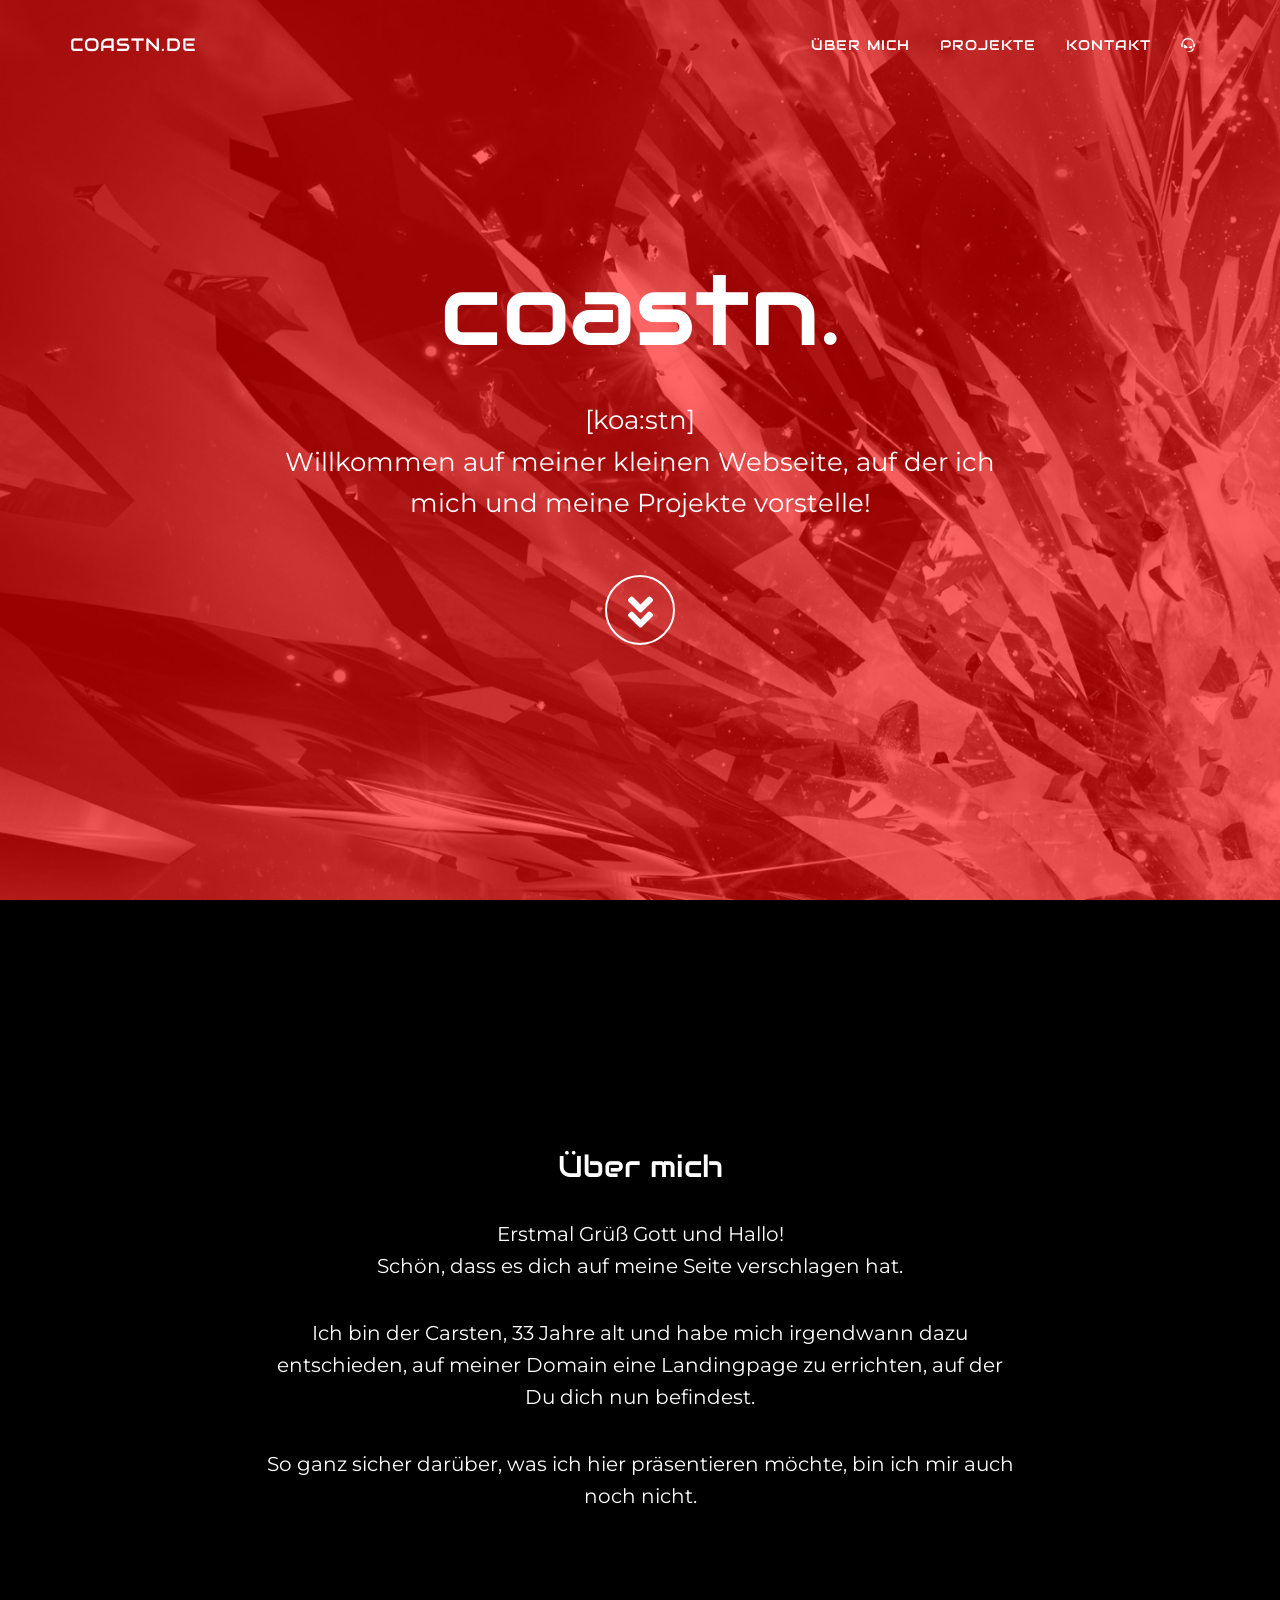
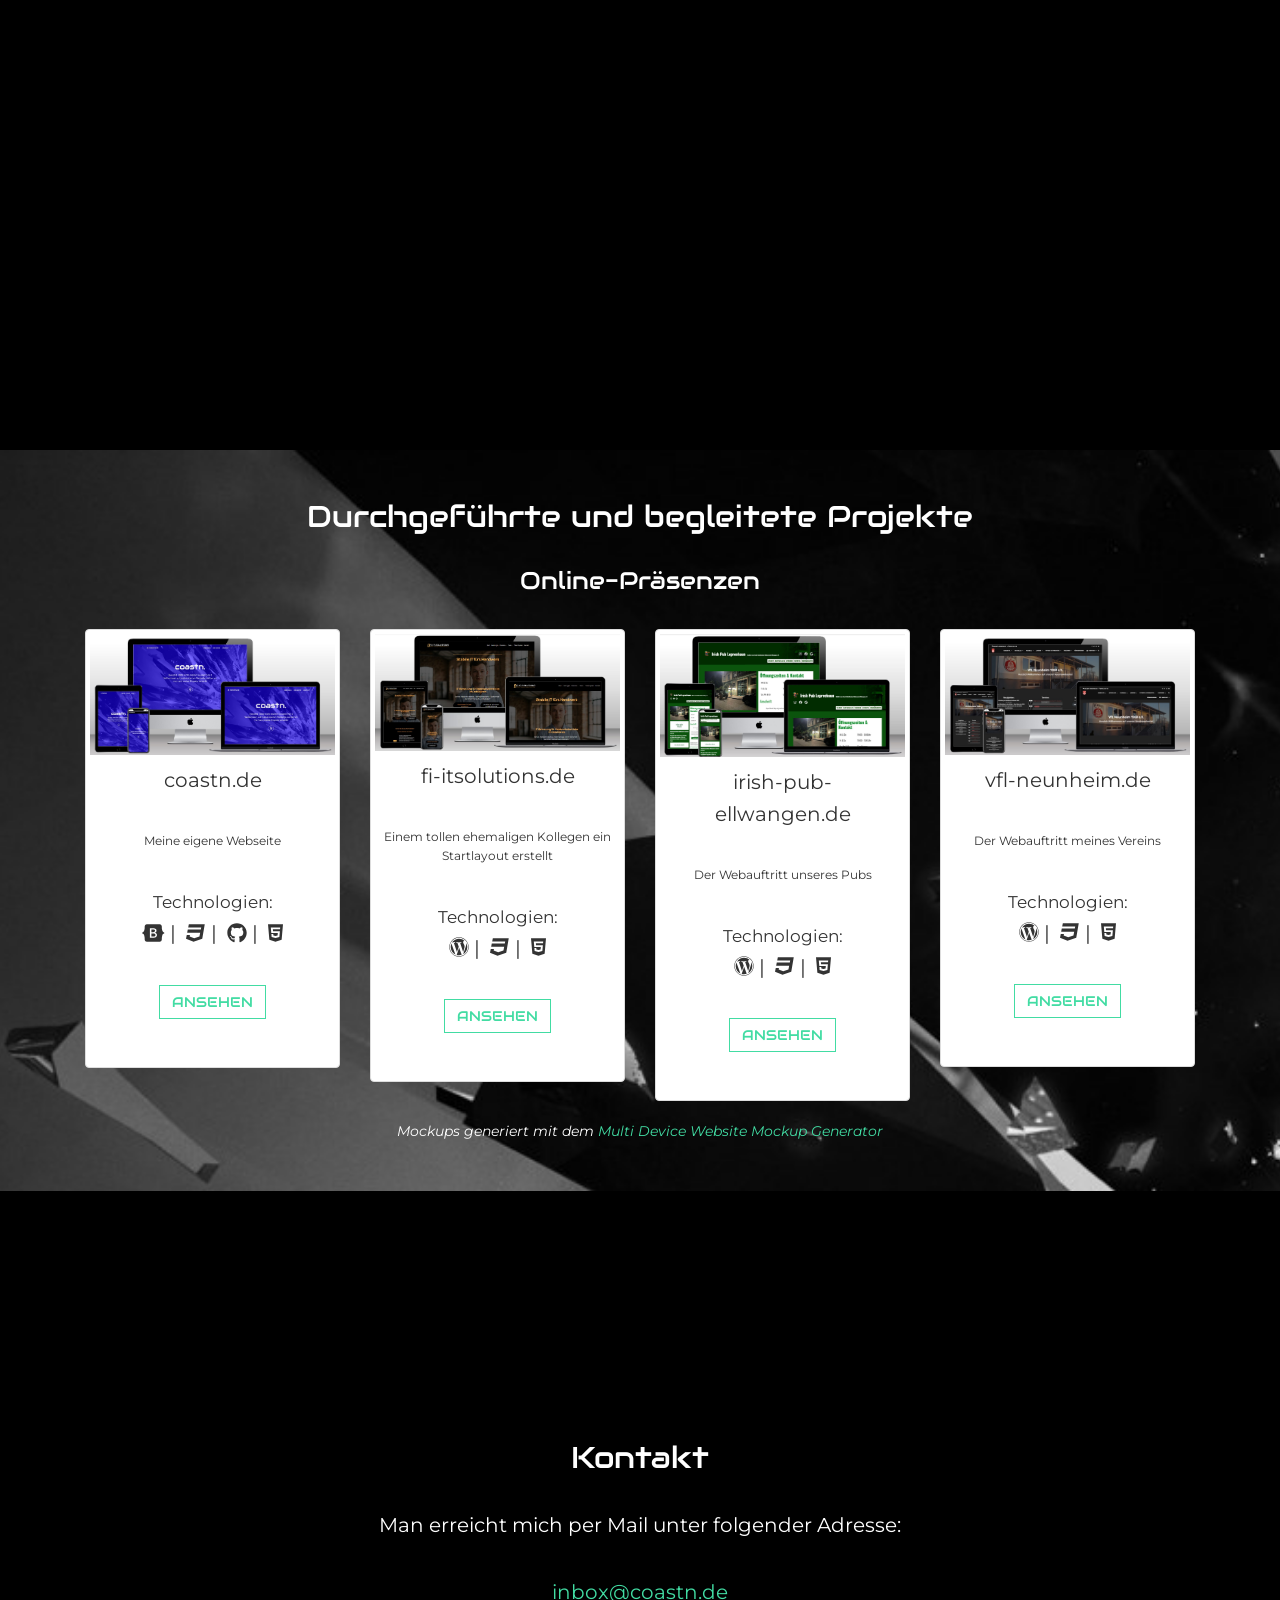
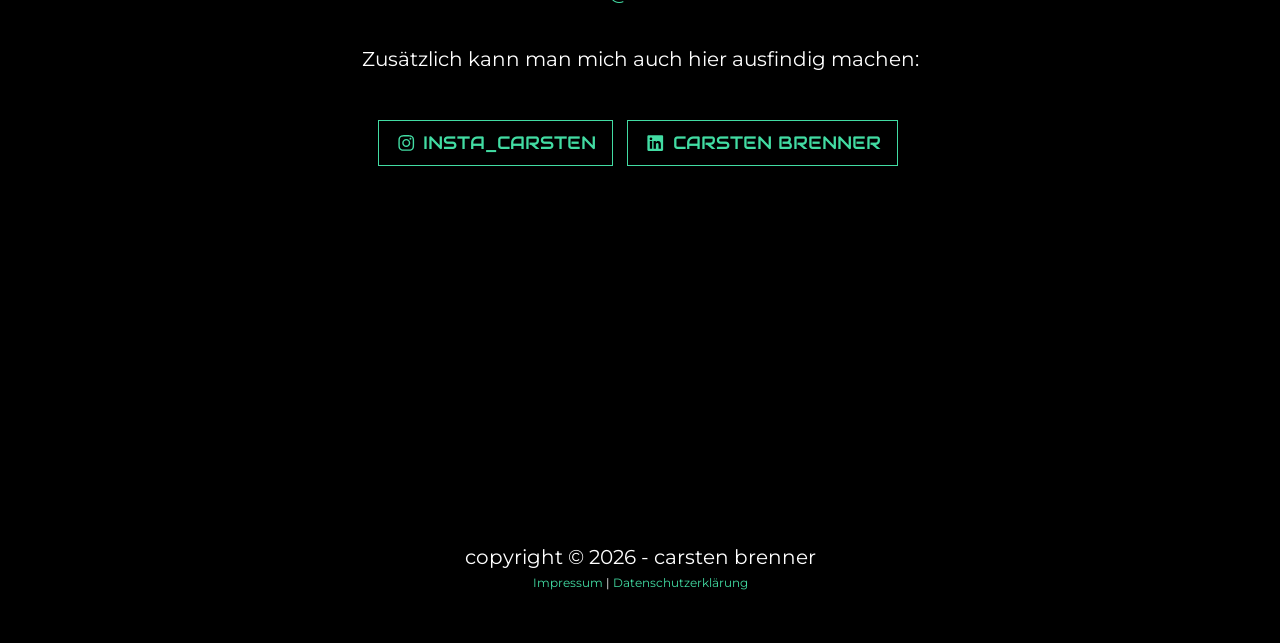
<file: index.html>
<!DOCTYPE html>
<html lang="en">

<head>

    <meta charset="utf-8">
    <meta http-equiv="X-UA-Compatible" content="IE=edge">
    <meta name="viewport" content="width=device-width, initial-scale=1">
    <meta name="description" content="">
    <meta name="author" content="">

    <title>coastn.de - Under Construction</title>

    <!-- Bootstrap Core CSS -->
    <link href="css/bootstrap.min.css" rel="stylesheet">

    <!-- Custom CSS -->
    <link href="css/coastn.css" rel="stylesheet">

    <!-- Custom Fonts -->
    <link href="fonts/font-awesome/css/fontawesome.css" rel="stylesheet" type="text/css">
    <link href="fonts/font-awesome/css/brands.css" rel="stylesheet" type="text/css">
	
    <!-- Favicon -->
    <link rel="icon" type="image/x-icon" href="/img/cstn.png">

</head>

<body id="page-top" data-spy="scroll" data-target=".navbar-fixed-top">

    <!-- Navigation -->
    <nav class="navbar navbar-custom navbar-fixed-top" role="navigation">
        <div class="container">
            <div class="navbar-header">
                <button type="button" class="navbar-toggle" data-toggle="collapse" data-target=".navbar-main-collapse">
                    <i class="fa fa-bars"></i>
                </button>
                <a class="navbar-brand page-scroll" href="#page-top">
                    <span class="light">coastn.de</span>
                </a>
            </div>

            <!-- Collect the nav links, forms, and other content for toggling -->
            <div class="collapse navbar-collapse navbar-right navbar-main-collapse">
                <ul class="nav navbar-nav">
                    <!-- Hidden li included to remove active class from about link when scrolled up past about section -->
                    <li class="hidden">
                        <a href="#page-top"></a>
                    </li>
                    <li>
                        <a class="page-scroll" href="#about">Über mich</a>
                    </li>
                    <li>
                        <a class="page-scroll" href="#projects">Projekte</a>
                    </li>
                    <li>
                        <a class="page-scroll" href="#connect">Kontakt</a>
                    </li>
					<li>
                        <a class="page-scroll" href="ts3server://ts.coastn.de"><i class="fab fa-teamspeak"></i></a>
                    </li>
                </ul>
            </div>
            <!-- /.navbar-collapse -->
        </div>
        <!-- /.container -->
    </nav>

    <!-- Intro Header -->
    <header class="intro overlay">
        <div class="intro-body">
            <div class="container">
                <div class="row">
                    <div class="col-md-8 col-md-offset-2">
                        <h1 class="brand-heading">coastn.</h1>
                        <p class="intro-text">
							<a id="aPlayCoastn">[koa:stn]</a><br />
							Willkommen auf meiner kleinen Webseite, auf der ich mich und meine Projekte vorstelle!				
						</p>
						<audio hidden id="linkAudio">
							<source src="sounds/coastn.ogg" type="audio/ogg">
							<source src="sounds/coastn.mp3" type="audio/mpeg">
							Your browser does not support the audio element.
						</audio>
                        <a href="#about" class="btn btn-circle page-scroll">
                            <i class="fa fa-angle-double-down animated"></i>
                        </a>
                    </div>
                </div>
            </div>
        </div>
    </header>

    <!-- About Section -->
    <section id="about" class="container content-section text-center">
        <div class="row">
            <div class="col-lg-8 col-lg-offset-2">
                <h2>Über mich</h2>
                <p>Erstmal Gr&uuml;ß Gott und Hallo!<br>
				Sch&ouml;n, dass es dich auf meine Seite verschlagen hat.</p>
                <p>Ich bin der Carsten, <span id="alter" data-geburtstag="1993-04-27"></span> Jahre alt und habe mich irgendwann dazu entschieden, auf meiner Domain eine Landingpage zu errichten, auf der Du dich nun befindest.</p>
                <p>So ganz sicher dar&uuml;ber, was ich hier pr&auml;sentieren m&ouml;chte, bin ich mir auch noch nicht.</p>				
            </div>
        </div>
    </section>

    <!-- Projects Section -->
    <section id="projects" class="content-section text-center">
        <div class="project-section">
            <div class="container">
                <div class="col-lg-12">
                    <h2>Durchgef&uuml;hrte und begleitete Projekte</h2>
                    <h3>Online-Präsenzen</h3>
					<div class="row">
					  <div class="col-sm-6 col-md-3">
						<div class="thumbnail">
						  <img src="img/coastn-mockup.jpg" alt="...">
						  <div class="caption">
							<p>coastn.de</p>
							<p class="small">Meine eigene Webseite</p>
							<p>
								<span class="small">Technologien:</span><br/>
								<i class="fab fa-bootstrap" title="Bootstrap"></i>&nbsp;&vert;&nbsp;
								<i class="fab fa-css3" title="CSS"></i>&nbsp;&vert;&nbsp;
								<i class="fab fa-github" title="Github"></i>&nbsp;&vert;&nbsp;
								<i class="fab fa-html5" title="HTML5"></i>
							</p>
							<p><a href="#" class="btn btn-default" role="button">Ansehen</a></p>
						  </div>
						</div>
					  </div>
					  <div class="col-sm-6 col-md-3">
						<div class="thumbnail">
						  <img src="img/fi-mockup.jpg" alt="...">
						  <div class="caption">
							<p>fi-itsolutions.de</p>
							<p class="small">Einem tollen ehemaligen Kollegen ein Startlayout erstellt</p>
							<p>
								<span class="small">Technologien:</span><br/>
								<i class="fab fa-wordpress" title="Wordpress"></i>&nbsp;&vert;&nbsp;
								<i class="fab fa-css3" title="CSS"></i>&nbsp;&vert;&nbsp;
								<i class="fab fa-html5" title="HTML5"></i>
							</p>
							<p><a href="https://fi-itsolutions.de" class="btn btn-default" role="button">Ansehen</a></p>
						  </div>
						</div>
					  </div>
					  <div class="col-sm-6 col-md-3">
						<div class="thumbnail">
						  <img src="img/irishpub-mockup.jpg" alt="...">
						  <div class="caption">
							<p>irish-pub-ellwangen.de</p>
							<p class="small">Der Webauftritt unseres Pubs</p>
							<p>
								<span class="small">Technologien:</span><br/>
								<i class="fab fa-wordpress" title="Wordpress"></i>&nbsp;&vert;&nbsp;
								<i class="fab fa-css3" title="CSS"></i>&nbsp;&vert;&nbsp;
								<i class="fab fa-html5" title="HTML5"></i>
							</p>
							<p><a href="https://irish-pub-ellwangen.de" class="btn btn-default" role="button">Ansehen</a></p>
						  </div>
						</div>
					  </div>
					  <div class="col-sm-6 col-md-3">
						<div class="thumbnail">
						  <img src="img/vfl-mockup.jpg" alt="...">
						  <div class="caption">
							<p>vfl-neunheim.de</p>
							<p class="small">Der Webauftritt meines Vereins</p>
							<p>
								<span class="small">Technologien:</span><br/>
								<i class="fab fa-wordpress" title="Wordpress"></i>&nbsp;&vert;&nbsp;
								<i class="fab fa-css3" title="CSS"></i>&nbsp;&vert;&nbsp;
								<i class="fab fa-html5" title="HTML5"></i>
							</p>
							<p><a href="https://vfl-neunheim.de" class="btn btn-default" role="button">Ansehen</a></p>
						  </div>
						</div>
					  </div>
					</div>
                </div>
            </div>
			<i>Mockups generiert mit dem <a href="https://techsini.com/multi-mockup/index.php" target="_blank">Multi Device Website Mockup Generator</a></i>
        </div>
    </section>

    <!-- Contact Section -->
    <section id="connect" class="container content-section text-center">
        <div class="row">
            <div class="col-lg-8 col-lg-offset-2">
                <h2>Kontakt</h2>
                <p>Man erreicht mich per Mail unter folgender Adresse:</p>
                <p><a href="mailto:inbox@coastn.de">inbox@coastn.de</a></p>
                <p>Zusätzlich kann man mich auch hier ausfindig machen:</p>
                <ul class="list-inline banner-social-buttons">
                    <li>
                        <a href="https://www.instagram.com/insta_carsten/" class="btn btn-default btn-lg"><i class="fab fa-instagram fa-fw"></i> <span class="network-name">Insta_Carsten</span></a>
                    </li>
                    <li>
                        <a href="https://www.linkedin.com/in/carsten-brenner-522bb191/" class="btn btn-default btn-lg"><i class="fab fa-linkedin fa-fw"></i> <span class="network-name">Carsten Brenner</span></a>
                    </li>
                    
                </ul>
            </div>
        </div>
    </section>

    <!-- Footer -->
    <footer>
        <div class="container text-center">
            <p>copyright &copy; <script>document.write(new Date().getFullYear())</script> - carsten brenner</p>
			<p class="small"><a id="aImpressum" style="cursor: pointer;">Impressum</a> | <a id="aDatenschutz" style="cursor: pointer;">Datenschutzerklärung</a></p>
        </div>
		<div class="row">
            <div id="divLegalthings" class="col-lg-8 col-lg-offset-2">
                <!-- Hier wird Impressum / Datenschutzerklärung reingeladen. -->
            </div>
        </div>
    </footer>
	
	<!-- Sound -->
	<script>
		document.getElementById("aPlayCoastn").addEventListener("click", function () {
			document.getElementById("linkAudio").play();
		});
	</script>
	
	<!-- Legal Zeug -->
	<script>
		(function() {
			const queryString = window.location.search;
			const urlParams = new URLSearchParams(queryString);
			if (urlParams.has('Impressum')) {
				alert("Für das Impressum nach unten scrollen und auf den Link 'Impressum' klicken.");
			}
			if (urlParams.has('Datenschutz')) {
				alert("Für die Datenschutzerklärung nach unten scrollen und auf den Link 'Datenschutzerklärung' klicken.");
			}
		})();
	</script>
	<script>
		document.getElementById("aImpressum").addEventListener("click", function () {
			var url = "https://coastn.de/impressum.html";
			if (window.XMLHttpRequest) {
				xmlhttp=new XMLHttpRequest();
			}
			else {
				xmlhttp=new ActiveXObject("Microsoft.XMLHTTP");
			}
			xmlhttp.onreadystatechange=function() {
				if (xmlhttp.readyState==4 && xmlhttp.status==200) {
					document.getElementById("divLegalthings").innerHTML = xmlhttp.responseText;
				}
			}
			xmlhttp.open("GET", url, false );
			xmlhttp.send();
		});
		document.getElementById("aDatenschutz").addEventListener("click", function () {
			var url = "https://coastn.de/datenschutz.html";
			if (window.XMLHttpRequest) {
				xmlhttp=new XMLHttpRequest();
			}
			else {
				xmlhttp=new ActiveXObject("Microsoft.XMLHTTP");
			}
			xmlhttp.onreadystatechange=function() {
				if (xmlhttp.readyState==4 && xmlhttp.status==200) {
					document.getElementById("divLegalthings").innerHTML = xmlhttp.responseText;
				}
			}
			xmlhttp.open("GET", url, false );
			xmlhttp.send();
		});
	</script>
	
	<!-- FontAwesome -->
	<script defer src="fonts/font-awesome/js/all.js"></script>
	<script defer src="fonts/font-awesome/js/brands.js"></script>

    <!-- jQuery -->
    <script src="js/jquery.js"></script>

    <!-- Bootstrap Core JavaScript -->
    <script src="js/bootstrap.min.js"></script>

    <!-- Plugin JavaScript -->
    <script src="js/jquery.easing.min.js"></script>

    <!-- Custom Theme JavaScript -->
    <script src="js/grayscale.js"></script>

	<!-- Alter -->
	<script>
	  (function() {
	    const el = document.getElementById('alter');
	    const geb = new Date(el.dataset.geburtstag);
	    const heute = new Date();
	    let alter = heute.getFullYear() - geb.getFullYear();
	    const m = heute.getMonth() - geb.getMonth();
	    if (m < 0 || (m === 0 && heute.getDate() < geb.getDate())) {
	      alter--;
	    }
	    el.textContent = alter;
	  })();
	</script>
	
	<!-- Matomo -->
	<script>
	  var _paq = window._paq = window._paq || [];
	  /* tracker methods like "setCustomDimension" should be called before "trackPageView" */
	  _paq.push(['trackPageView']);
	  _paq.push(['enableLinkTracking']);
	  (function() {
	    var u="//analytics.coastn.de/";
	    _paq.push(['setTrackerUrl', u+'matomo.php']);
	    _paq.push(['setSiteId', '5']);
	    var d=document, g=d.createElement('script'), s=d.getElementsByTagName('script')[0];
	    g.async=true; g.src=u+'matomo.js'; s.parentNode.insertBefore(g,s);
	  })();
	</script>

</body>

</html>
</file>
<file: css/coastn.css>
/*!
 * Start Bootstrap - Grayscale Bootstrap Theme (http://startbootstrap.com)
 * Code licensed under the Apache License v2.0.
 * For details, see http://www.apache.org/licenses/LICENSE-2.0.
 */

/* @import url('https://coastn.de/fonts/montserrat/stylesheet.css');
@import url('https://coastn.de/fonts/audiowide/stylesheet.css'); */
@import url('../fonts/montserrat/stylesheet.css');
@import url('../fonts/audiowide/stylesheet.css');



body {
    width: 100%;
    height: 100%;
    font-family: Montserrat,"Helvetica Neue",Helvetica,Arial,sans-serif;
    color: #fff;
    background-color: #000;
	overflow-x: hidden;
}

html {
    width: 100%;
    height: 100%;
}

h1,
h2,
h3,
h4,
h5,
h6 {
    margin: 0 0 35px;
    font-family: Audiowide,"Helvetica Neue",Helvetica,Arial,sans-serif;
}

p {
    margin: 0 0 25px;
    font-size: 18px;
    line-height: 1.5;
}

@media(min-width:768px) {
    p {
        margin: 0 0 35px;
        font-size: 20px;
        line-height: 1.6;
    }
}

a {
    color: #42dca3;
    -webkit-transition: all .2s ease-in-out;
    -moz-transition: all .2s ease-in-out;
    transition: all .2s ease-in-out;
}

a:hover,
a:focus {
    text-decoration: none;
    color: #1d9b6c;
}

.light {
    font-weight: 400;
}

.navbar-custom {
    margin-bottom: 0;
    border-bottom: 1px solid rgba(255,255,255,.3);
    text-transform: uppercase;
    font-family: Audiowide,"Helvetica Neue",Helvetica,Arial,sans-serif;
    background-color: #000;
}

.navbar-custom .navbar-brand {
    font-weight: 700;
}

.navbar-custom .navbar-brand:focus {
    outline: 0;
}

.navbar-custom .navbar-brand .navbar-toggle {
    padding: 4px 6px;
    font-size: 16px;
    color: #fff;
}

.navbar-custom .navbar-brand .navbar-toggle:focus,
.navbar-custom .navbar-brand .navbar-toggle:active {
    outline: 0;
}

.navbar-custom a {
    color: #fff;
}

.navbar-custom .nav li a {
    -webkit-transition: background .3s ease-in-out;
    -moz-transition: background .3s ease-in-out;
    transition: background .3s ease-in-out;
}

.navbar-custom .nav li a:hover {
    outline: 0;
    color: rgba(255,255,255,.8);
    background-color: transparent;
}

.navbar-custom .nav li a:focus,
.navbar-custom .nav li a:active {
    outline: 0;
    background-color: transparent;
}

.navbar-custom .nav li.active {
    outline: 0;
}

.navbar-custom .nav li.active a {
    background-color: rgba(255,255,255,.3);
}

.navbar-custom .nav li.active a:hover {
    color: #fff;
}

@media(min-width:768px) {
    .navbar-custom {
        padding: 20px 0;
        border-bottom: 0;
        letter-spacing: 1px;
        background: 0 0;
        -webkit-transition: background .5s ease-in-out,padding .5s ease-in-out;
        -moz-transition: background .5s ease-in-out,padding .5s ease-in-out;
        transition: background .5s ease-in-out,padding .5s ease-in-out;
    }

    .navbar-custom.top-nav-collapse {
        padding: 0;
        border-bottom: 1px solid rgba(255,255,255,.3);
        background: #000;
    }
}

.intro {
    display: table;
    width: 100%;
    height: 100%;
    padding: 100px 0;
    text-align: center;
    color: #fff;
    background: url(../img/intro-bg.jpg) no-repeat bottom center scroll;
    -webkit-background-size: cover;
    -moz-background-size: cover;
    background-size: cover;
    -o-background-size: cover;
	-webkit-animation: pulse 1s alternate;
}

.overlay:before{
	
    position: absolute;
  content:" ";
  top:0;
  left:0;
  width:100%;
  height:100%;
  display: block;
  z-index:0;
  -webkit-animation: flash 120s alternate infinite;
  background-color: rgba(255,0,0,0.6);
}

@-webkit-keyframes flash 
{
  0% {background-color: rgba(255,0,0,0.6);}
 20% {background-color: rgba(0,140,0,0.6);}
 40% {background-color: rgba(0,140,140,0.6);}
 60% {background-color: rgba(0,0,255,0.6);}
 80% {background-color: rgba(90, 0, 90, 0.6);}
 100% {background-color: rgba(255, 115, 0, 0.6);}
}

.intro .intro-body {
    display: table-cell;
    vertical-align: middle;
}

.intro .intro-body .brand-heading {
    font-size: 40px;
}

.intro .intro-body .intro-text {
    font-size: 18px;
}

@media(min-width:768px) {
    .intro {
        height: 100%;
        padding: 0;
    }

    .intro .intro-body .brand-heading {
        font-size: 100px;
    }

    .intro .intro-body .intro-text {
        font-size: 26px;
    }
}

.btn-circle {
    width: 70px;
    height: 70px;
    margin-top: 15px;
    padding: 7px 16px;
    border: 2px solid #fff;
    border-radius: 100%!important;
    font-size: 40px;
    color: #fff;
    background: 0 0;
    -webkit-transition: background .3s ease-in-out;
    -moz-transition: background .3s ease-in-out;
    transition: background .3s ease-in-out;
}

.btn-circle:hover,
.btn-circle:focus {
    outline: 0;
    color: #fff;
    background: rgba(255,255,255,.1);
}

.btn-circle i.animated {
    -webkit-transition-property: -webkit-transform;
    -webkit-transition-duration: 1s;
    -moz-transition-property: -moz-transform;
    -moz-transition-duration: 1s;
}

.btn-circle:hover i.animated {
    -webkit-animation-name: pulse;
    -moz-animation-name: pulse;
    -webkit-animation-duration: 1.5s;
    -moz-animation-duration: 1.5s;
    -webkit-animation-iteration-count: infinite;
    -moz-animation-iteration-count: infinite;
    -webkit-animation-timing-function: linear;
    -moz-animation-timing-function: linear;
}

@-webkit-keyframes pulse {    
    0 {
        -webkit-transform: scale(1);
        transform: scale(1);
    }

    50% {
        -webkit-transform: scale(1.2);
        transform: scale(1.2);
    }

    100% {
        -webkit-transform: scale(1);
        transform: scale(1);
    }
}

@-moz-keyframes pulse {    
    0 {
        -moz-transform: scale(1);
        transform: scale(1);
    }

    50% {
        -moz-transform: scale(1.2);
        transform: scale(1.2);
    }

    100% {
        -moz-transform: scale(1);
        transform: scale(1);
    }
}

.content-section {
    padding-top: 100px;
	min-height: 100%;
	
}

.project-section {
    width: 100%;
    padding: 50px 0;
    color: #fff;
    background: url(../img/downloads-bg.jpg) no-repeat center center scroll;
    background-color: #000;
    -webkit-background-size: cover;
    -moz-background-size: cover;
    background-size: cover;
    -o-background-size: cover;
}

#map {
    width: 100%;
    height: 200px;
    margin-top: 100px;
}

@media(min-width:767px) {
    .content-section {
        padding-top: 250px;
    }

    .download-section {
        padding: 100px 0;
    }

    #map {
        height: 400px;
        margin-top: 250px;
    }
}

.btn {
    border-radius: 0;
    text-transform: uppercase;
    font-family: Audiowide,"Helvetica Neue",Helvetica,Arial,sans-serif;
    font-weight: 400;
    -webkit-transition: all .3s ease-in-out;
    -moz-transition: all .3s ease-in-out;
    transition: all .3s ease-in-out;
}

.btn-default {
    border: 1px solid #42dca3;
    color: #42dca3;
    background-color: transparent;
}

.btn-default:hover,
.btn-default:focus {
    border: 1px solid #42dca3;
    outline: 0;
    color: #000;
    background-color: #42dca3;
}

ul.banner-social-buttons {
    margin-top: 0;
}

.banner-social-buttons>li {
    margin-top: 10px;
}

@media(max-width:1199px) {
    ul.banner-social-buttons {
        margin-top: 15px;
    }
}

@media(max-width:767px) {
    ul.banner-social-buttons li {
        display: block;
        margin-bottom: 20px;
        padding: 0;
    }

    ul.banner-social-buttons li:last-child {
        margin-bottom: 0;
    }
}

footer {
    padding: 50px 0;
}

footer p {
    margin: 0;
}

::-moz-selection {
    text-shadow: none;
    background: #fcfcfc;
    background: rgba(255,255,255,.2);
}

::selection {
    text-shadow: none;
    background: #fcfcfc;
    background: rgba(255,255,255,.2);
}

img::selection {
    background: 0 0;
}

img::-moz-selection {
    background: 0 0;
}

body {
    webkit-tap-highlight-color: rgba(255,255,255,.2);
}

#aPlayCoastn {
	cursor: pointer;
	color: white;
}
</file>
<file: fonts/font-awesome/css/brands.css>
/*!
 * Font Awesome Free 5.15.4 by @fontawesome - https://fontawesome.com
 * License - https://fontawesome.com/license/free (Icons: CC BY 4.0, Fonts: SIL OFL 1.1, Code: MIT License)
 */
@font-face {
  font-family: 'Font Awesome 5 Brands';
  font-style: normal;
  font-weight: 400;
  font-display: block;
  src: url("../webfonts/fa-brands-400.eot");
  src: url("../webfonts/fa-brands-400.eot?#iefix") format("embedded-opentype"), url("../webfonts/fa-brands-400.woff2") format("woff2"), url("../webfonts/fa-brands-400.woff") format("woff"), url("../webfonts/fa-brands-400.ttf") format("truetype"), url("../webfonts/fa-brands-400.svg#fontawesome") format("svg"); }

.fab {
  font-family: 'Font Awesome 5 Brands';
  font-weight: 400; }
</file>
